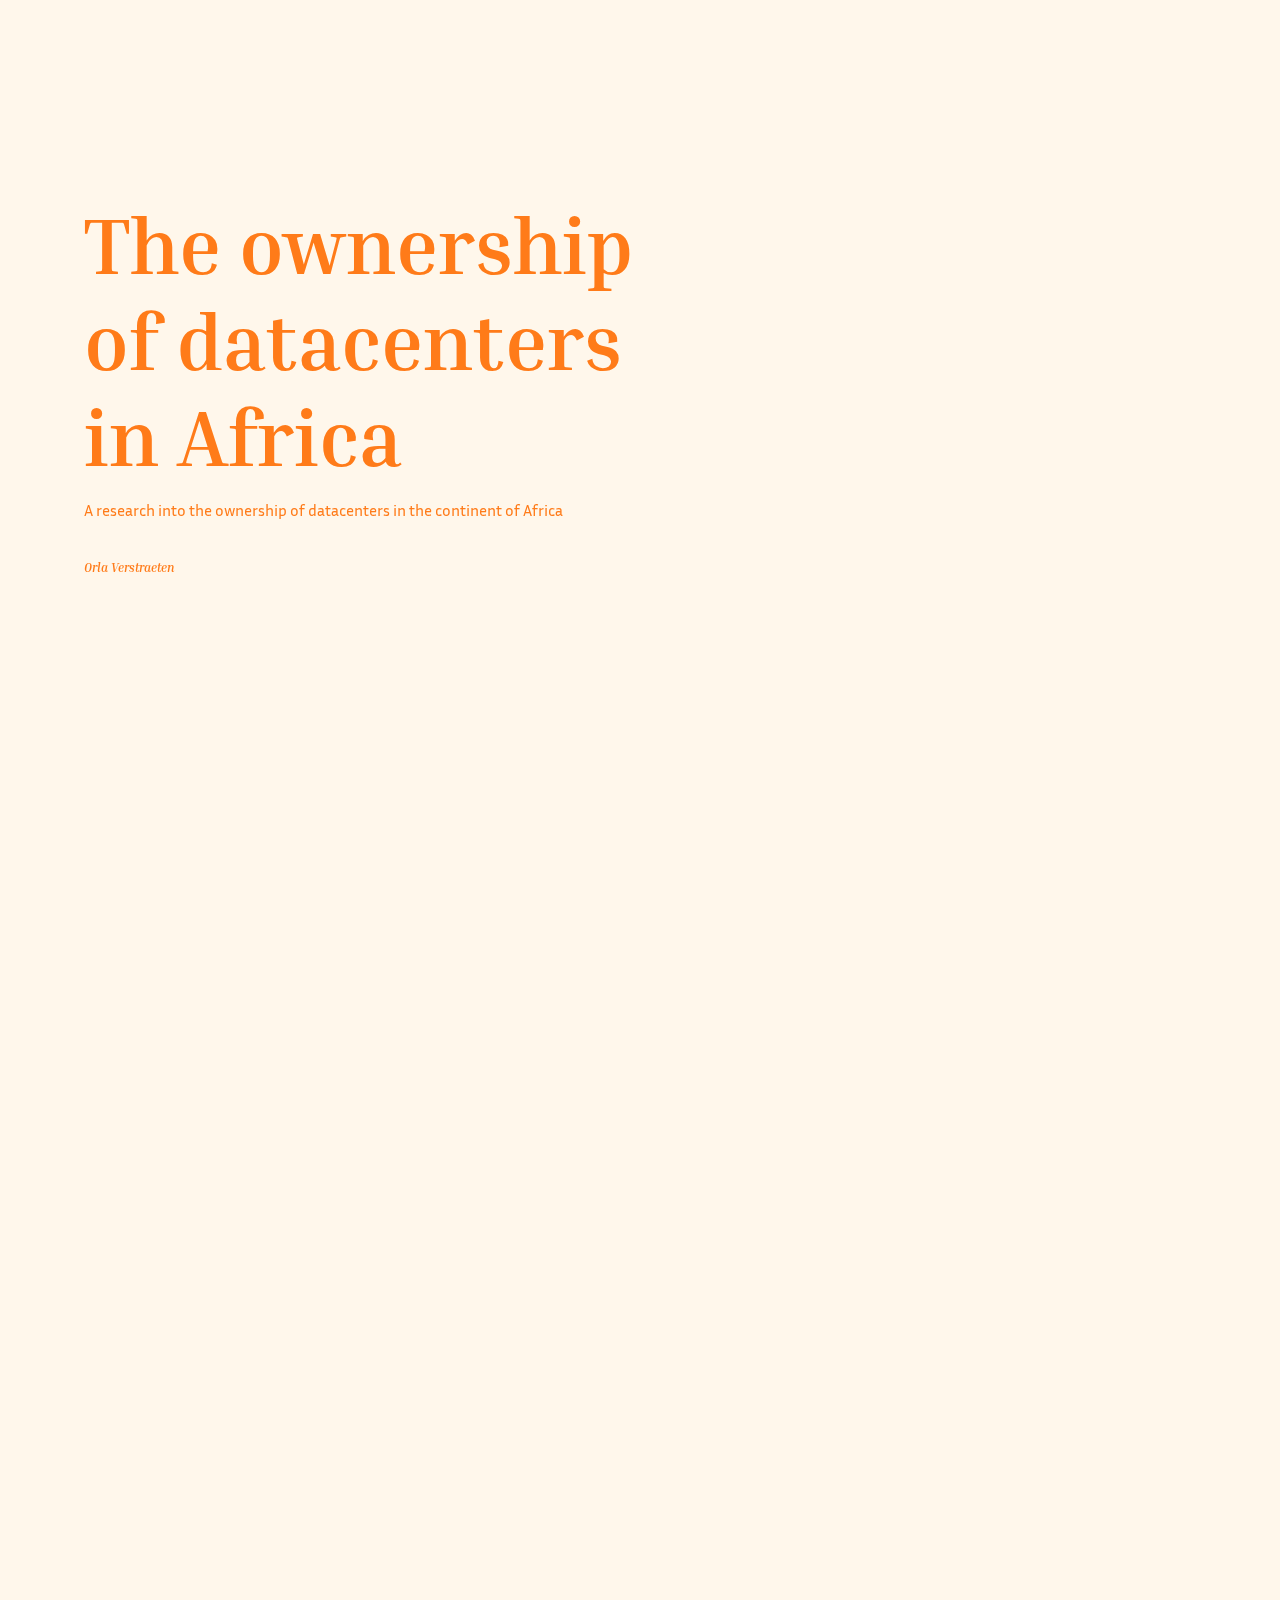
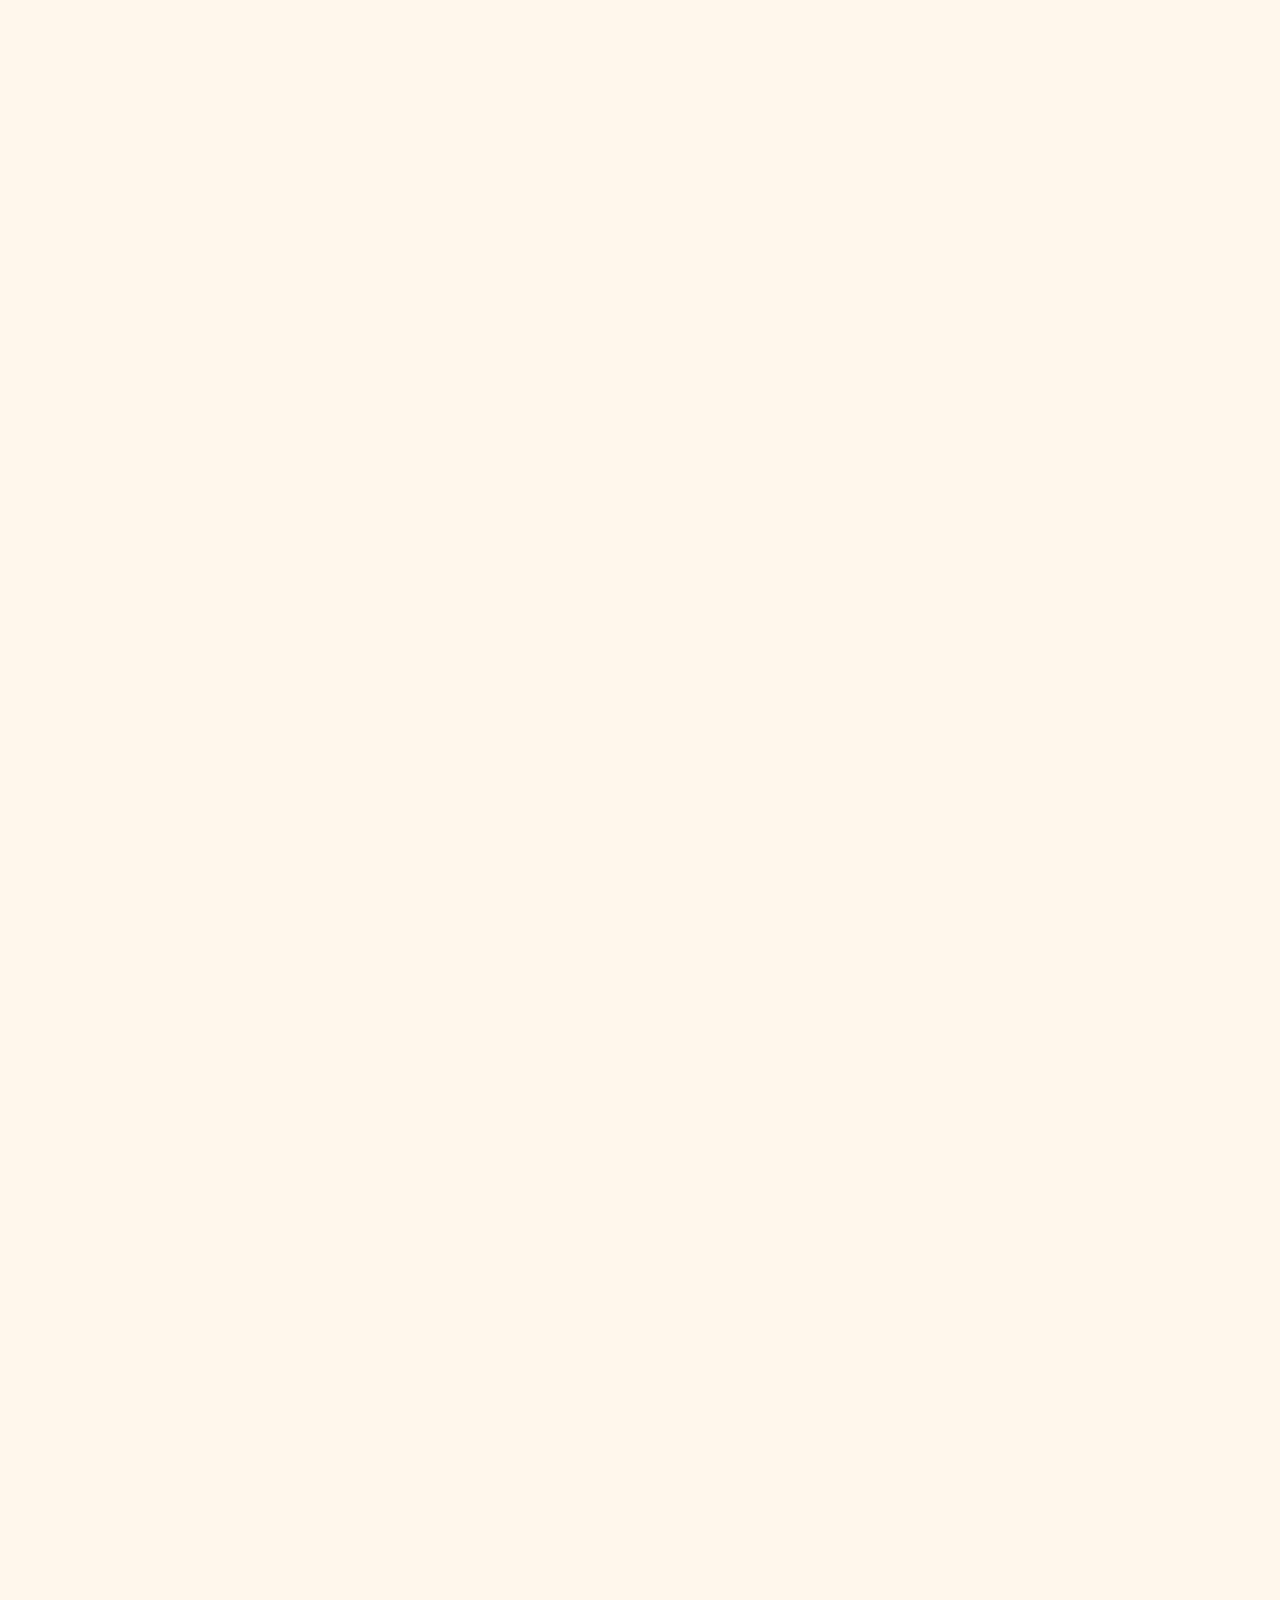
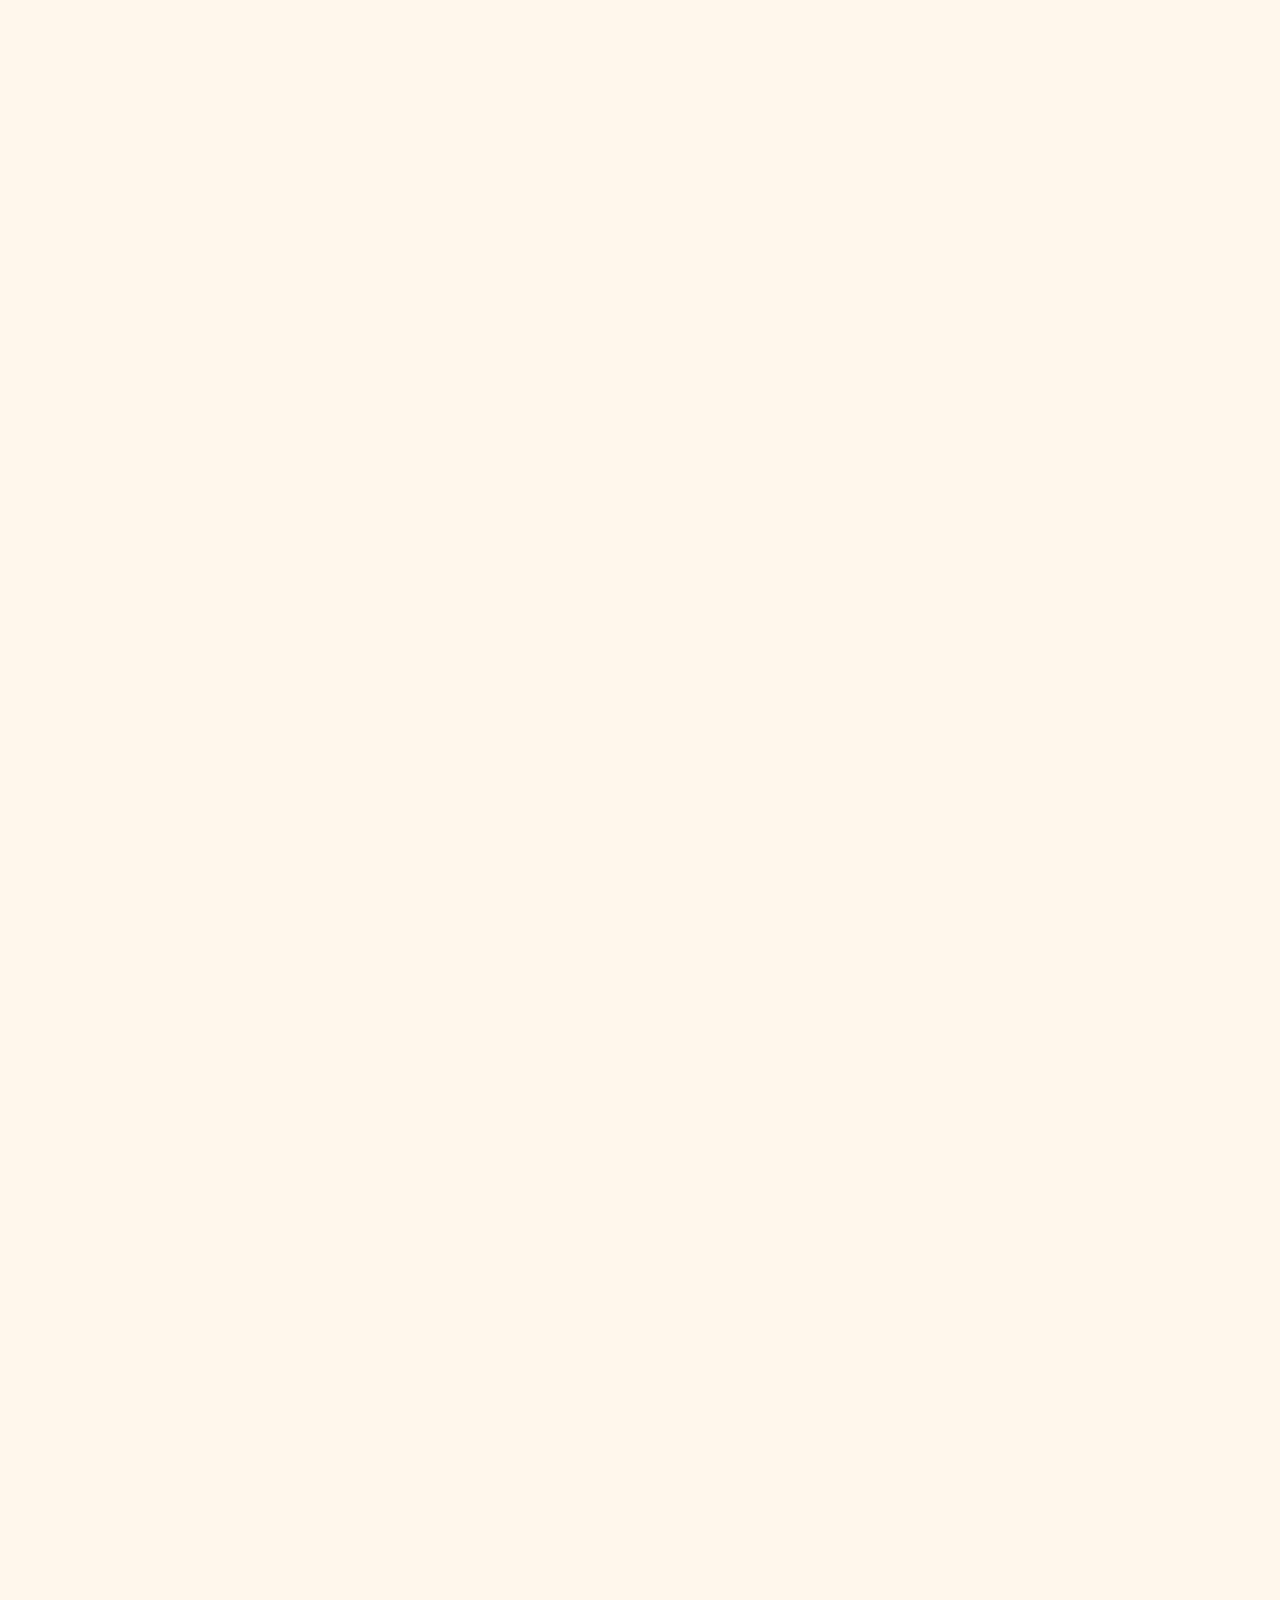
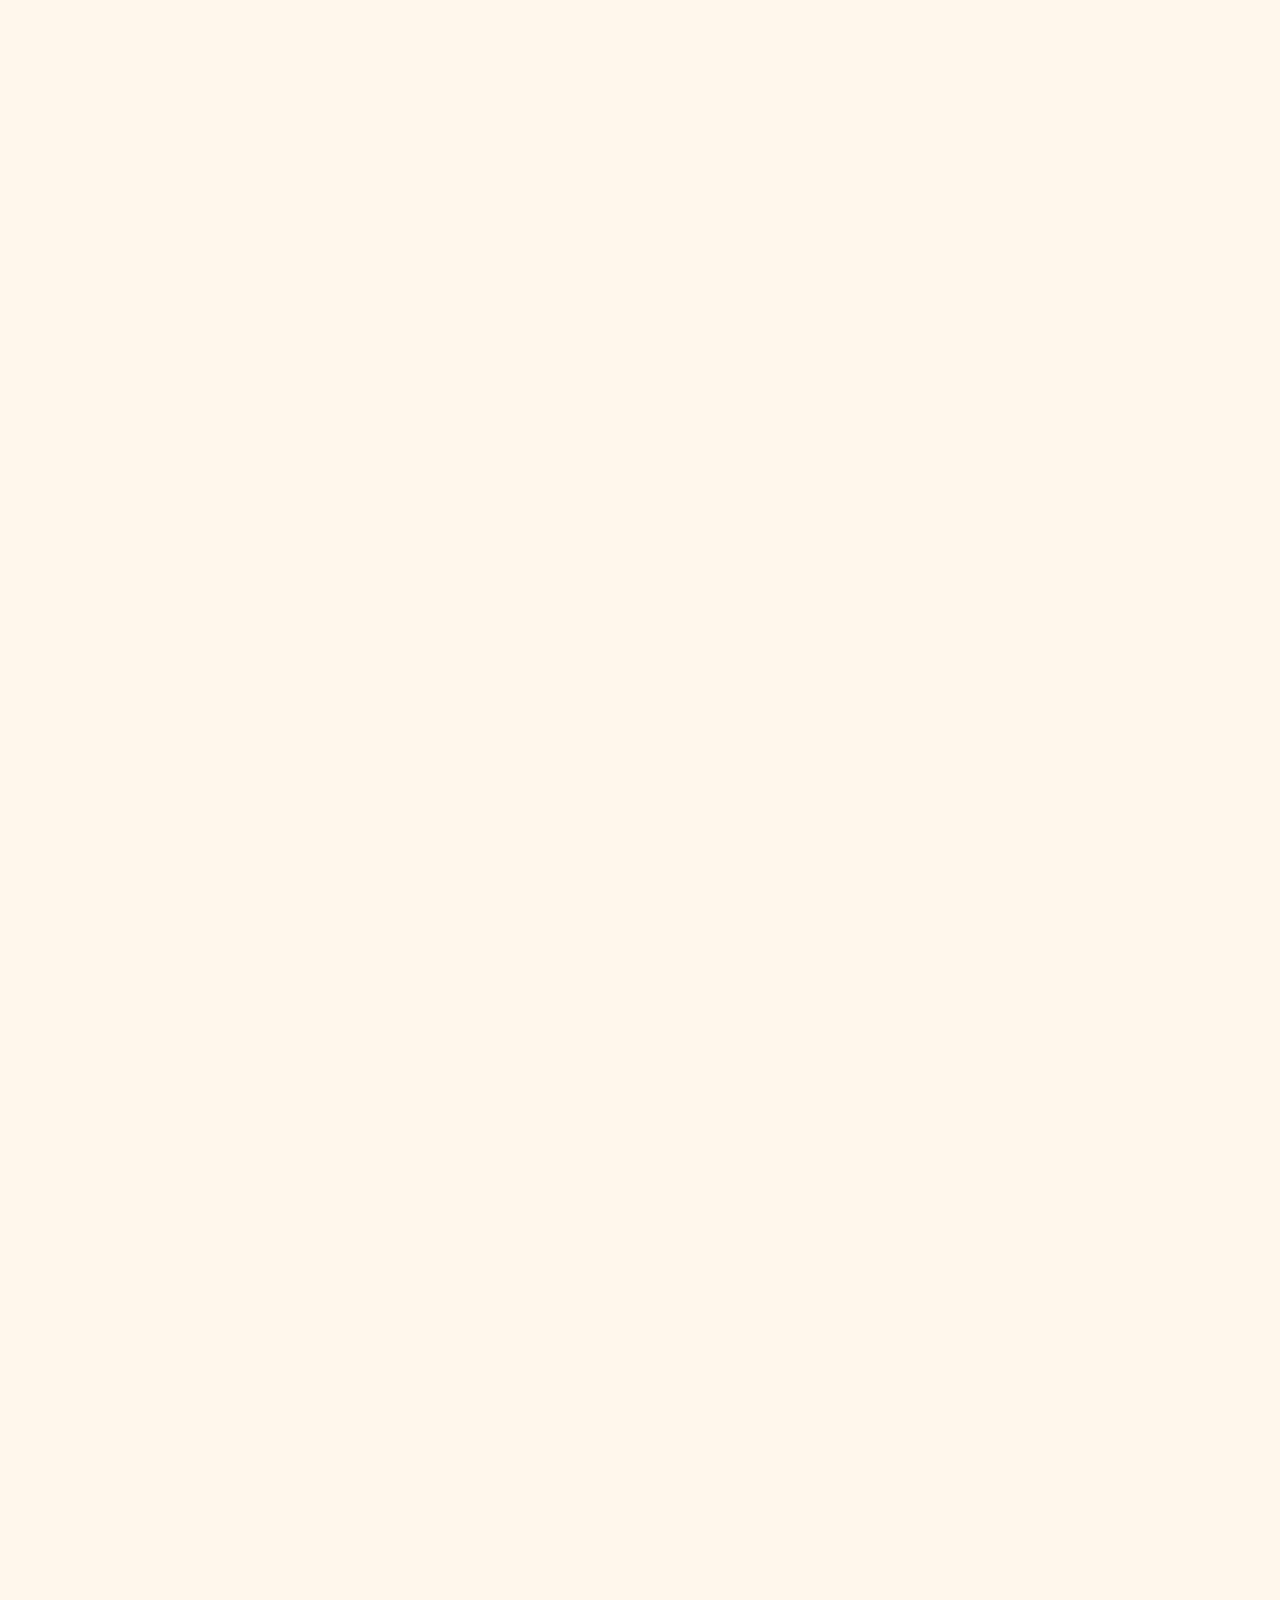
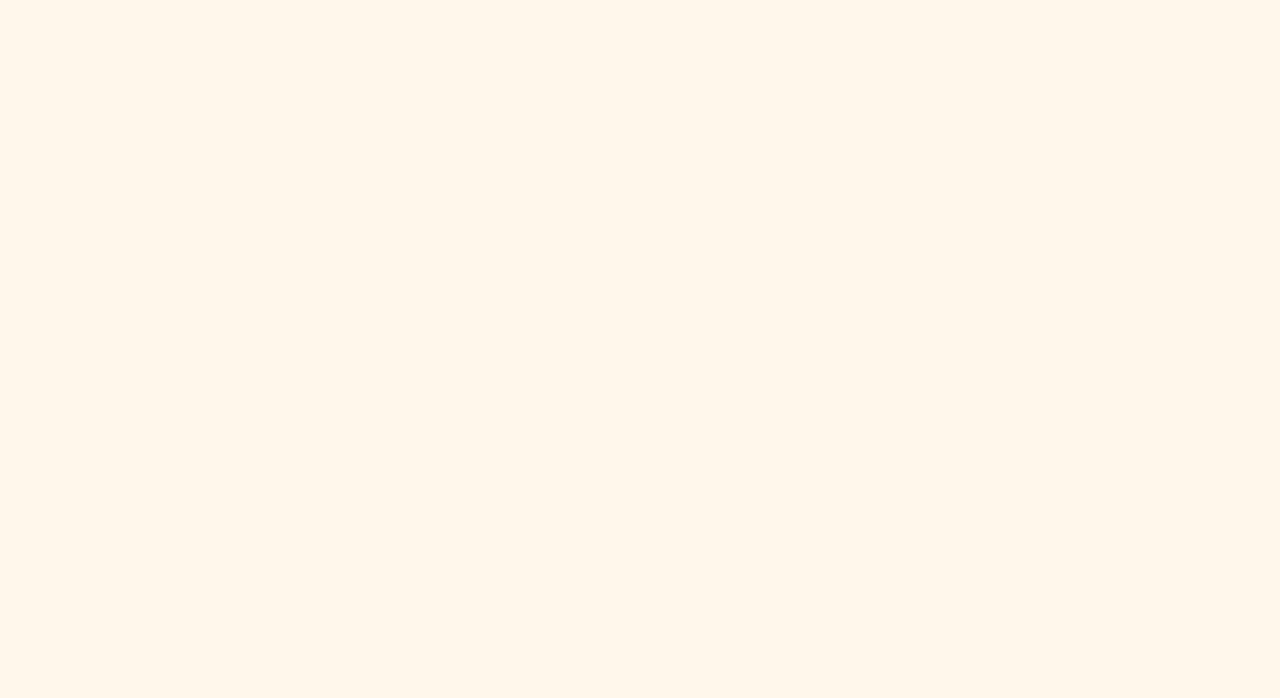
<file: index.html>
<!DOCTYPE html>
<html>

<head>
    <meta charset="UTF-8">
    <meta name="viewport" content="width=device-width, initial-scale=1.0">
    <title>The Ownership of Datacenters in Africa</title>
    <link rel="preconnect" href="https://fonts.googleapis.com">
    <link rel="preconnect" href="https://fonts.gstatic.com" crossorigin>
    <link href="https://fonts.googleapis.com/css2?family=Inria+Sans:ital,wght@0,300;0,400;0,700;1,300;1,400;1,700&family=Inria+Serif:ital,wght@0,300;0,400;0,700;1,300;1,400;1,700&display=swap" rel="stylesheet">
    <!-- style in different document and link -->
    <link rel="stylesheet" href="styles.css">

</head>

<body>



<div class="image-container">
    <img src="./images/Screenshot 2024-12-08 at 17.06.36.png" alt="Scrolling Image" class="scroll-image">
</div>
<div class="content">
    <h1>The ownership of datacenters in Africa</h1>
    <p class="subtitle">A research into the ownership of datacenters in the continent of Africa</p>
    <p class="author">Orla Verstraeten</p>
    <!-- Add more content here -->
</div>
<script src="script.js"></script>

<div class="rest hidden">
    <div class="intro-container">
        
        <p class="intro">
            The state of technology in Africa has been rapidly growing, leading to a significant increase in the number of data centers across the continent. 
            These data centers are essential for supporting the digital transformation, providing the necessary infrastructure for cloud computing, data storage, and internet services.
            <br>
            <br>
            This raises important questions about the ownership of these data centers and the distribution of profits derived from their operations. 
            This story delves into the intricate relationship between the entities that own and operate these data centers and the countries where these facilities are predominantly located. 
            By examining this correlation, we can gain insights into the broader implications for economic benefits and sustainability in the region.

        </p>

        <img src="./images/cool pic emporium.gif" class="introimage" alt="map datacenters" width="auto" height="350">
    </div>

    <div>
        <iframe src="index_datacenters.html" class="mapbox_centers" width="100%" height="600px" style="border:none;"></iframe>
    </div>

    <div class="africa">
        <h3>Africa</h3>
        <p> Most data centers in Africa are strategically located in key cities such as Johannesburg, Nairobi, Lagos, and Cairo. 
            These locations are chosen due to their advanced infrastructure, robust connectivity, and status as economic hubs. 
            Major cities offer reliable power supplies and are well-connected by fiber optic cables, essential for data center operations. 
            Additionally, proximity to large population centers reduces latency, improving data access speeds for users. 
            <br>
            <br>
            Government policies and incentives in countries like Mauritius and Kenya also attract data center investments. 
            Furthermore, strategic geopolitical positions, such as Djibouti and Egypt, located along major international submarine cable routes, make them ideal for intercontinental data traffic hubs. 
            These factors collectively ensure efficient operations and meet the growing demand for digital services across the continent.
        </p>
    </div>

    <div>
        <iframe src="index_owners.html" class="mapbox_owners" width="100%" height="600px" style="border:none;"></iframe>
    </div>

    <div class="africa">
        <h3>North Africa</h3>
        <p> Data centers in Africa are strategically located in key cities such as Johannesburg, Nairobi, Lagos, and Cairo. 
            These locations are chosen due to their advanced infrastructure, robust connectivity, and status as economic hubs. 
            Major cities offer reliable power supplies and are well-connected by fiber optic cables, essential for data center operations. 
            Additionally, proximity to large population centers reduces latency, improving data access speeds for users. 
            <br>
            <br>
            Government policies and incentives in countries like Mauritius and Kenya also attract data center investments. 
            Furthermore, strategic geopolitical positions, such as Djibouti and Egypt, located along major international submarine cable routes, make them ideal for intercontinental data traffic hubs. 
            These factors collectively ensure efficient operations and meet the growing demand for digital services across the continent.
        </p>
    </div>

    <div class="africa">
        <h3>East Africa</h3>
        <p> Data centers in Africa are strategically located in key cities such as Johannesburg, Nairobi, Lagos, and Cairo. 
            These locations are chosen due to their advanced infrastructure, robust connectivity, and status as economic hubs. 
            Major cities offer reliable power supplies and are well-connected by fiber optic cables, essential for data center operations. 
            Additionally, proximity to large population centers reduces latency, improving data access speeds for users. 
            <br>
            <br>
            Government policies and incentives in countries like Mauritius and Kenya also attract data center investments. 
            Furthermore, strategic geopolitical positions, such as Djibouti and Egypt, located along major international submarine cable routes, make them ideal for intercontinental data traffic hubs. 
            These factors collectively ensure efficient operations and meet the growing demand for digital services across the continent.
        </p>
    </div>

    <div class="africa">
        <h3>Southern Africa</h3>
        <p> Data centers in Africa are strategically located in key cities such as Johannesburg, Nairobi, Lagos, and Cairo. 
            These locations are chosen due to their advanced infrastructure, robust connectivity, and status as economic hubs. 
            Major cities offer reliable power supplies and are well-connected by fiber optic cables, essential for data center operations. 
            Additionally, proximity to large population centers reduces latency, improving data access speeds for users. 
            <br>
            <br>
            Government policies and incentives in countries like Mauritius and Kenya also attract data center investments. 
            Furthermore, strategic geopolitical positions, such as Djibouti and Egypt, located along major international submarine cable routes, make them ideal for intercontinental data traffic hubs. 
            These factors collectively ensure efficient operations and meet the growing demand for digital services across the continent.
        </p>
    </div>

    <div class="africa">
        <h3>Central Africa</h3>
        <p> Data centers in Africa are strategically located in key cities such as Johannesburg, Nairobi, Lagos, and Cairo. 
            These locations are chosen due to their advanced infrastructure, robust connectivity, and status as economic hubs. 
            Major cities offer reliable power supplies and are well-connected by fiber optic cables, essential for data center operations. 
            Additionally, proximity to large population centers reduces latency, improving data access speeds for users. 
            <br>
            <br>
            Government policies and incentives in countries like Mauritius and Kenya also attract data center investments. 
            Furthermore, strategic geopolitical positions, such as Djibouti and Egypt, located along major international submarine cable routes, make them ideal for intercontinental data traffic hubs. 
            These factors collectively ensure efficient operations and meet the growing demand for digital services across the continent.
        </p>
    </div>

    <div class="africa">
        <h3>West Africa</h3>
        <p> Data centers in Africa are strategically located in key cities such as Johannesburg, Nairobi, Lagos, and Cairo. 
            These locations are chosen due to their advanced infrastructure, robust connectivity, and status as economic hubs. 
            Major cities offer reliable power supplies and are well-connected by fiber optic cables, essential for data center operations. 
            Additionally, proximity to large population centers reduces latency, improving data access speeds for users. 
            <br>
            <br>
            Government policies and incentives in countries like Mauritius and Kenya also attract data center investments. 
            Furthermore, strategic geopolitical positions, such as Djibouti and Egypt, located along major international submarine cable routes, make them ideal for intercontinental data traffic hubs. 
            These factors collectively ensure efficient operations and meet the growing demand for digital services across the continent.
        </p>
    </div>

    <div class="africa">
        <h3>Nigeria</h3>
        <p> Data centers in Africa are strategically located in key cities such as Johannesburg, Nairobi, Lagos, and Cairo. 
            These locations are chosen due to their advanced infrastructure, robust connectivity, and status as economic hubs. 
            Major cities offer reliable power supplies and are well-connected by fiber optic cables, essential for data center operations. 
            Additionally, proximity to large population centers reduces latency, improving data access speeds for users. 
            <br>
            <br>
            Government policies and incentives in countries like Mauritius and Kenya also attract data center investments. 
            Furthermore, strategic geopolitical positions, such as Djibouti and Egypt, located along major international submarine cable routes, make them ideal for intercontinental data traffic hubs. 
            These factors collectively ensure efficient operations and meet the growing demand for digital services across the continent.
        </p>
    </div>

    <div>
        <p class="conclusion">
            The state of technology in Africa has been rapidly growing, leading to a significant increase in the number of data centers across the continent. 
            These data centers are essential for supporting the digital transformation, providing the necessary infrastructure for cloud computing, data storage, and internet services.
            <br>
            <br>
            This raises important questions about the ownership of these data centers and the distribution of profits derived from their operations. 
            This story delves into the intricate relationship between the entities that own and operate these data centers and the countries where these facilities are predominantly located. 
            By examining this correlation, we can gain insights into the broader implications for economic benefits and sustainability in the region.

        </p>
    </div>
    
</div>


</body>
</html>
</file>
<file: styles.css>
/* body{
    margin: 0;
    margin-left: 4rem;
    background-color:rgb(255, 247, 235);
    overflow-x: hidden;
    overflow-y: hidden; 
} */


body, html {
    margin: 0;
    padding: 0;
    height: 200%;
    overflow-x: hidden;
}

body{
    background-color:rgb(255, 247, 235);
}


.image-container {
    position: fixed;
    top: 0;
    left: 100%;
    width: 100%;
    transition: left 0.5s ease;
    z-index: 1; /* Ensure the image is behind the text */
}

.scroll-image {
    width: 100%;
    height: auto;
}

.content {
    position: fixed;
    top: 0;
    width: 100%;
    z-index: 2; /* Ensure the text is above the image */
    padding: 20px;
    transition: position 0.5s ease;
}

.content p {
    transition: color 0.5s ease;
    color: #FF7B19; /* Initial text color */
}
.content.black-text p {
    color: #049c83; /* Text color when on the image */
}

.content h1 {
    transition: color 0.5s ease;
    color: #FF7B19; /* Initial text color */
}
.content.black-text h1 {
    color: #049c83; /* Text color when on the image */
}

h1{
    font-family: "Inria Serif", serif;
    font-weight: 700;
    font-style: normal;
    font-size: 80px;
    width: 600px;
    /* color: #FF7B19; */
    margin-bottom: 10px;
    margin-top: 11rem;
    margin-left: 4rem;
}

.subtitle{
    font-family: "Inria Sans", sans-serif;
    font-weight: 400;
    font-style: normal;
    /* color: #FF7B19;  */
    font-size: 16px;
    margin-bottom: 40px;
    margin-left: 4rem;
}

.author{
    font-family: "Inria Serif", serif;
    font-weight: 700;
    font-style: italic;
    /* color: #FF7B19; */
    font-size: 12px;
    margin-left: 4rem;
} 

.hidden {
    opacity: 0;
    visibility: hidden;
}

.visible {
    opacity: 1;
    visibility: visible;
}

.intro-container {
    display: flex;
    align-items: left;
    justify-content: left;
    margin-left: 5rem;
}

.intro{
    margin-top: 24rem;
   
    width: 45rem;

    font-family: "Inria Sans", sans-serif;
    font-weight: 400;
    font-style: normal;
    font-size: 14px;
}

.introimage{
    margin-top: 17rem;
    margin-left: 8rem;
    float: right;
}

.mapbox_centers {
    margin-top: 15rem;

}


.africa{
    margin-top: 10rem;
    margin-left: 5rem;
    margin-bottom: 10rem;
    background-color: #049c83;
    width: 22rem;


}

h3{
    font-family: "Inria Serif", serif;
    font-weight: 700;
    font-style: normal;
    font-size: 40px;
    margin-bottom: 1rem;
    width: 20rem;
    padding-top: 1rem;
    margin-left: 1rem;
    color: rgb(255, 247, 235);
}

.africa p{
    width: 20rem;
    font-family: "Inria Sans", sans-serif;
    font-weight: 400;
    font-style: normal;
    font-size: 14px;
    margin-left: 1rem;
    padding-bottom: 1rem;
    color: rgb(255, 247, 235);
}


.mapbox_owners{
    margin-top: 15rem;
}

.conclusion{
    margin-top: 10rem;
    margin-left: 5rem;
    margin-bottom: 10rem;
   
    width: 45rem;

    font-family: "Inria Sans", sans-serif;
    font-weight: 400;
    font-style: normal;
    font-size: 14px;
}
</file>
